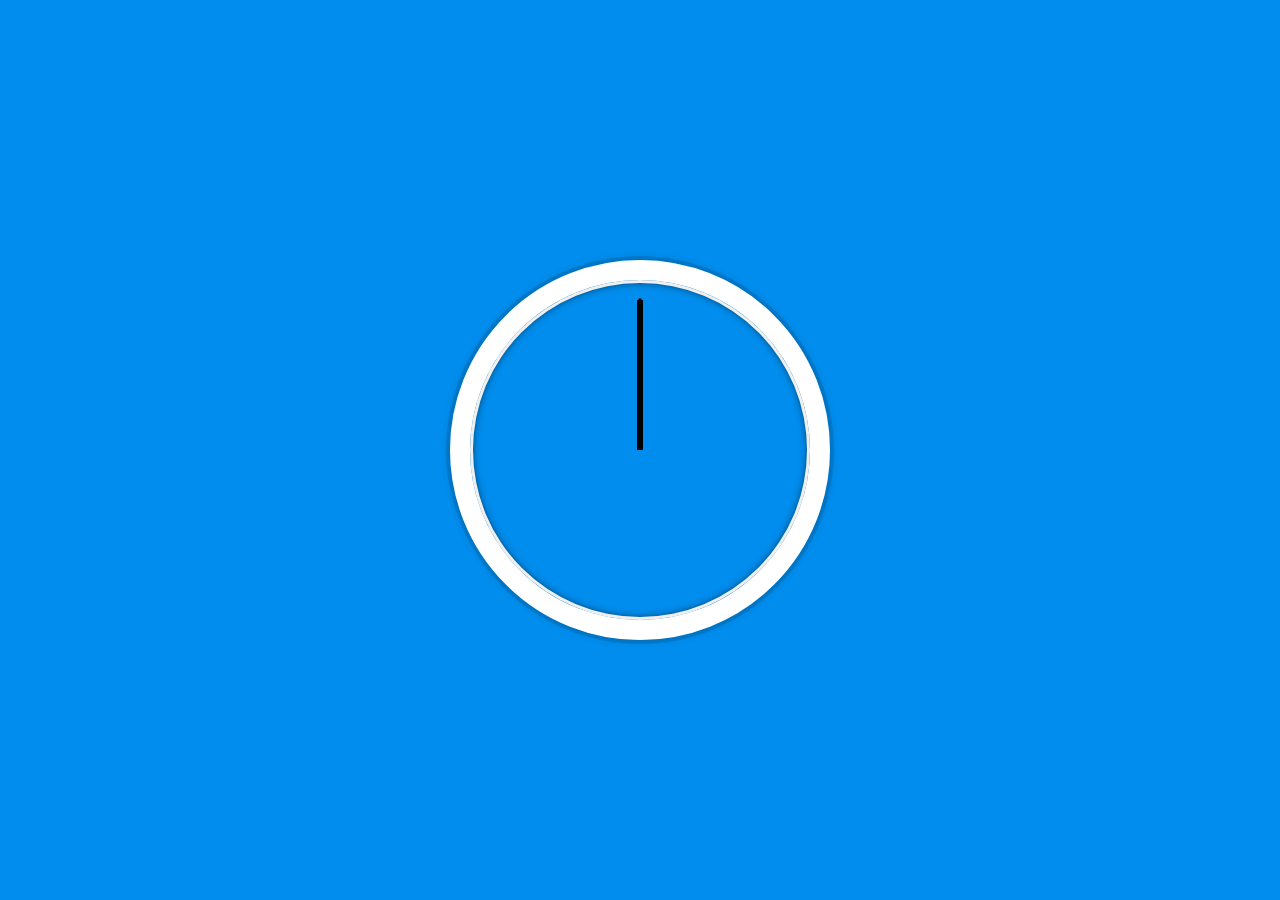
<file: 02_CSS_+_JS_Clock/index.html>
<!DOCTYPE html>
<html lang="en">
<head>
  <meta charset="UTF-8">
  <link rel="stylesheet" href="styles.css">
  <title>JS + CSS Clock</title>
</head>
<body>

    <div class="clock">
      <div class="clock-face">
        <div class="hand hour-hand"></div>
        <div class="hand min-hand"></div>
        <div class="hand second-hand"></div>
      </div>
    </div>

<script src="app.js"></script>

</body>
</html>
</file>
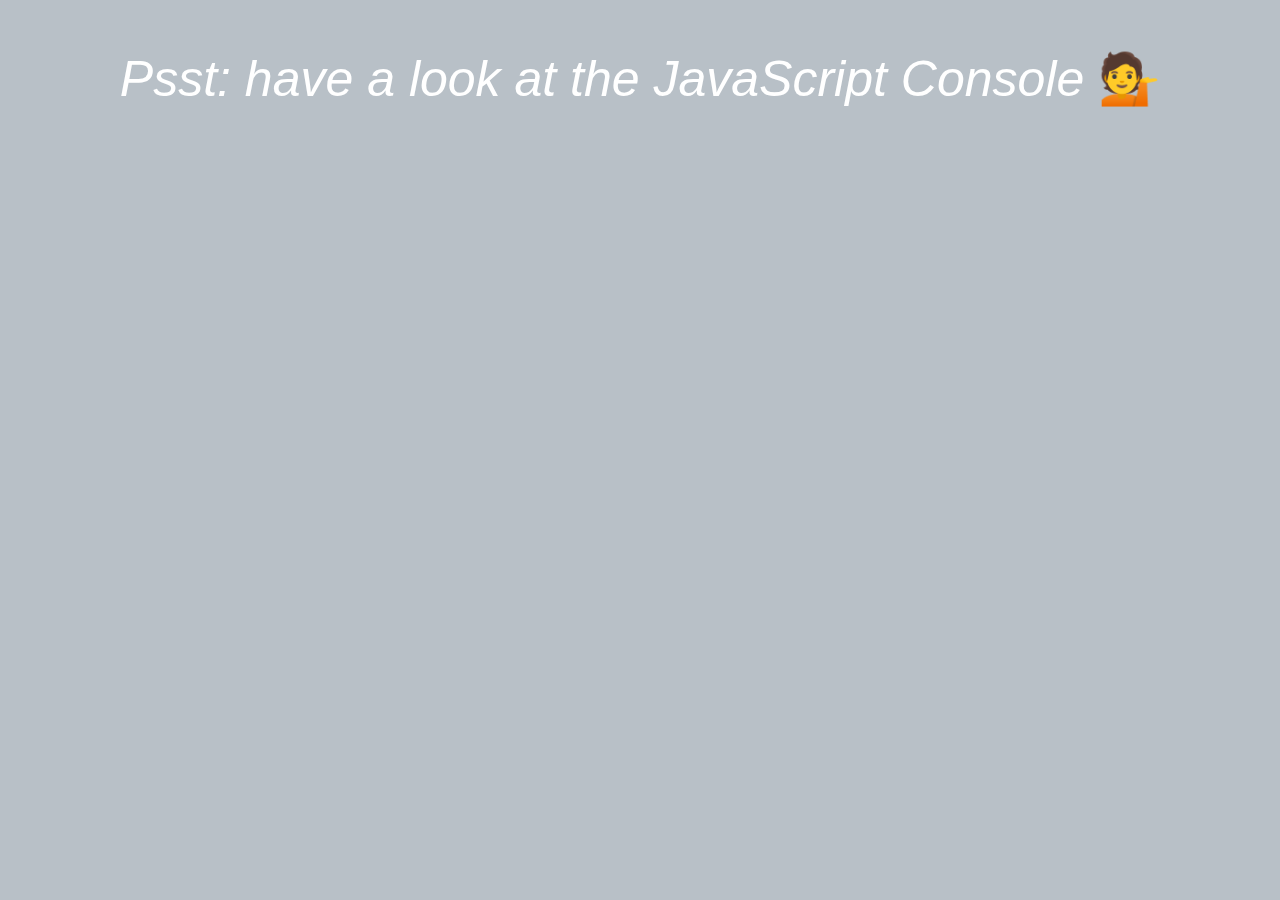
<file: 04_Array_Cardio_Day_1/index.html>
<!DOCTYPE html>
<html lang="en">
<head>
  <meta charset="UTF-8">
  <link rel="stylesheet" href="styles.css">
  <title>Array Cardio 💪</title>
</head>
<body>
  <p><em>Psst: have a look at the JavaScript Console</em> 💁</p>

<script src="app.js"></script>

</body>
</html>
</file>
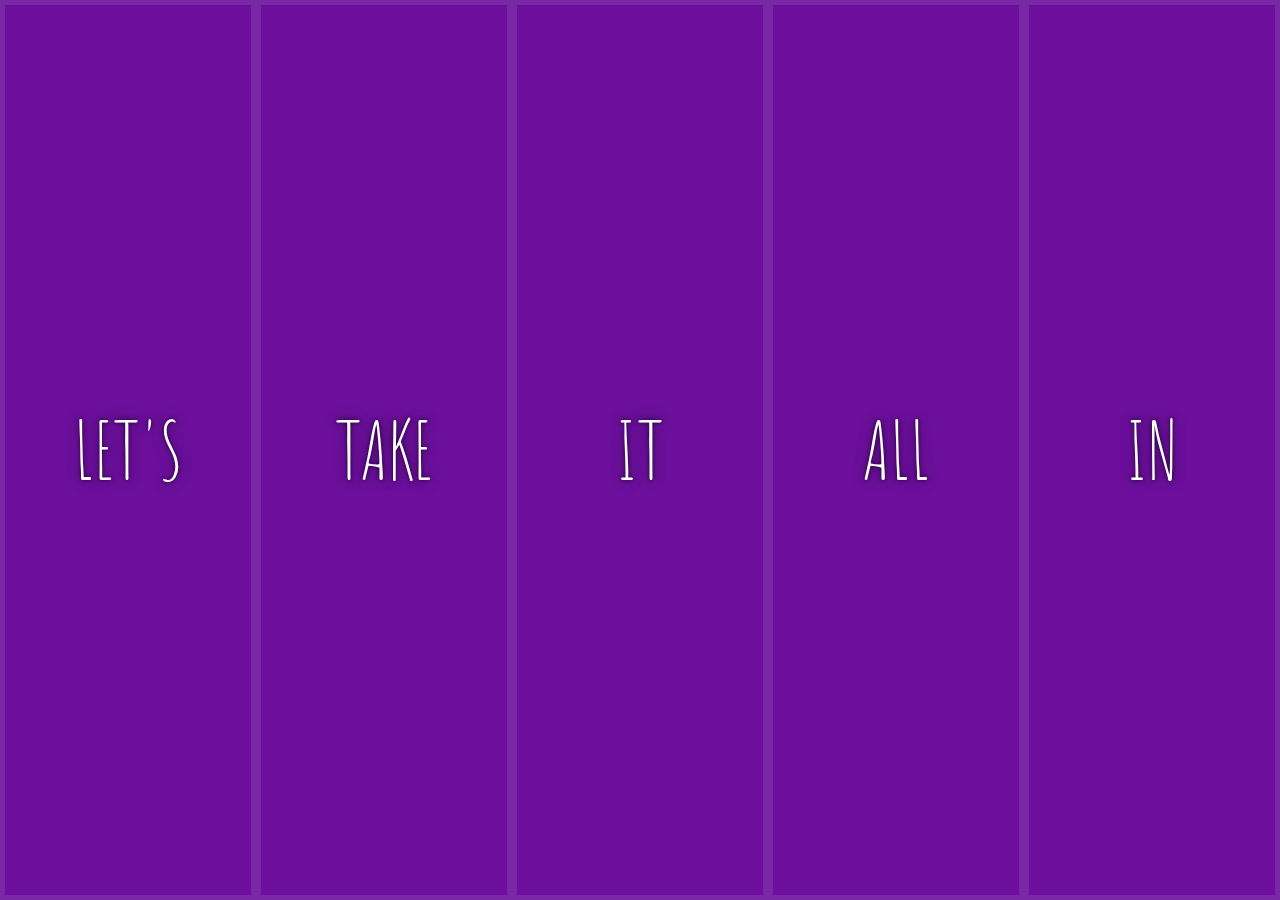
<file: 05_Flex_Panel_Gallery/index.html>
<!DOCTYPE html>
<html lang="en">
<head>
  <meta charset="UTF-8">
  <link rel="stylesheet" href="styles.css">
  <link href='https://fonts.googleapis.com/css?family=Amatic+SC' rel='stylesheet' type='text/css'>

  <title>Flex Panels 💪</title>
</head>
<body>

  <div class="panels">
    <div class="panel panel1">
      <p>Hey</p>
      <p>Let's</p>
      <p>Dance</p>
    </div>
    <div class="panel panel2">
      <p>Give</p>
      <p>Take</p>
      <p>Receive</p>
    </div>
    <div class="panel panel3">
      <p>Experience</p>
      <p>It</p>
      <p>Today</p>
    </div>
    <div class="panel panel4">
      <p>Give</p>
      <p>All</p>
      <p>You can</p>
    </div>
    <div class="panel panel5">
      <p>Life</p>
      <p>In</p>
      <p>Motion</p>
    </div>
  </div>



<script src="app.js"></script>

</body>
</html>
</file>
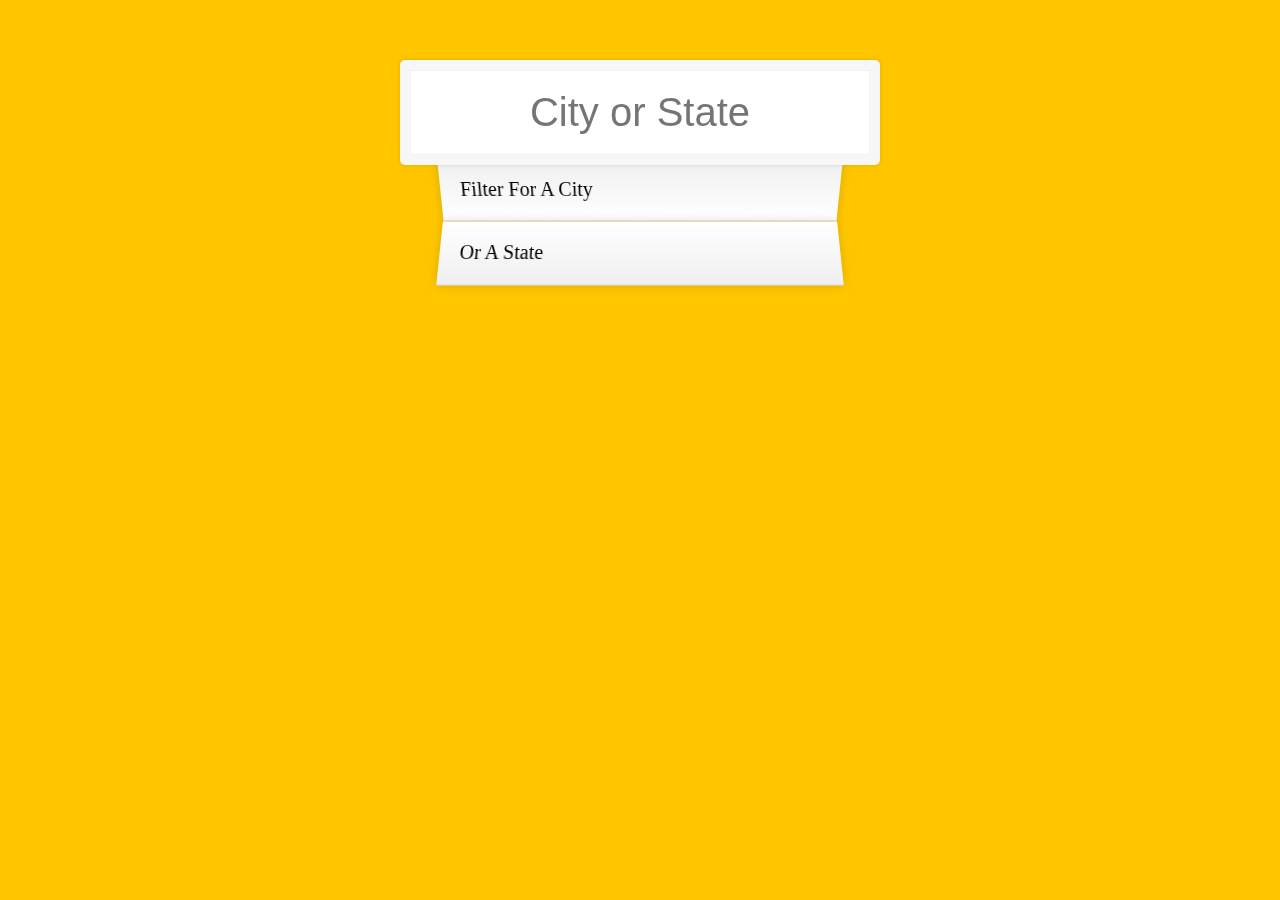
<file: 06_Type_Ahead/index.html>
<!DOCTYPE html>
<html lang="en">
<head>
  <meta charset="UTF-8">
  <title>Type Ahead 👀</title>
  <link rel="stylesheet" href="styles.css">
</head>
<body>

  <form class="search-form">
    <input type="text" class="search" placeholder="City or State">
    <ul class="suggestions">
      <li>Filter for a city</li>
      <li>or a state</li>
    </ul>
  </form>

  <script src="app.js"></script>

</body>
</html>
</file>
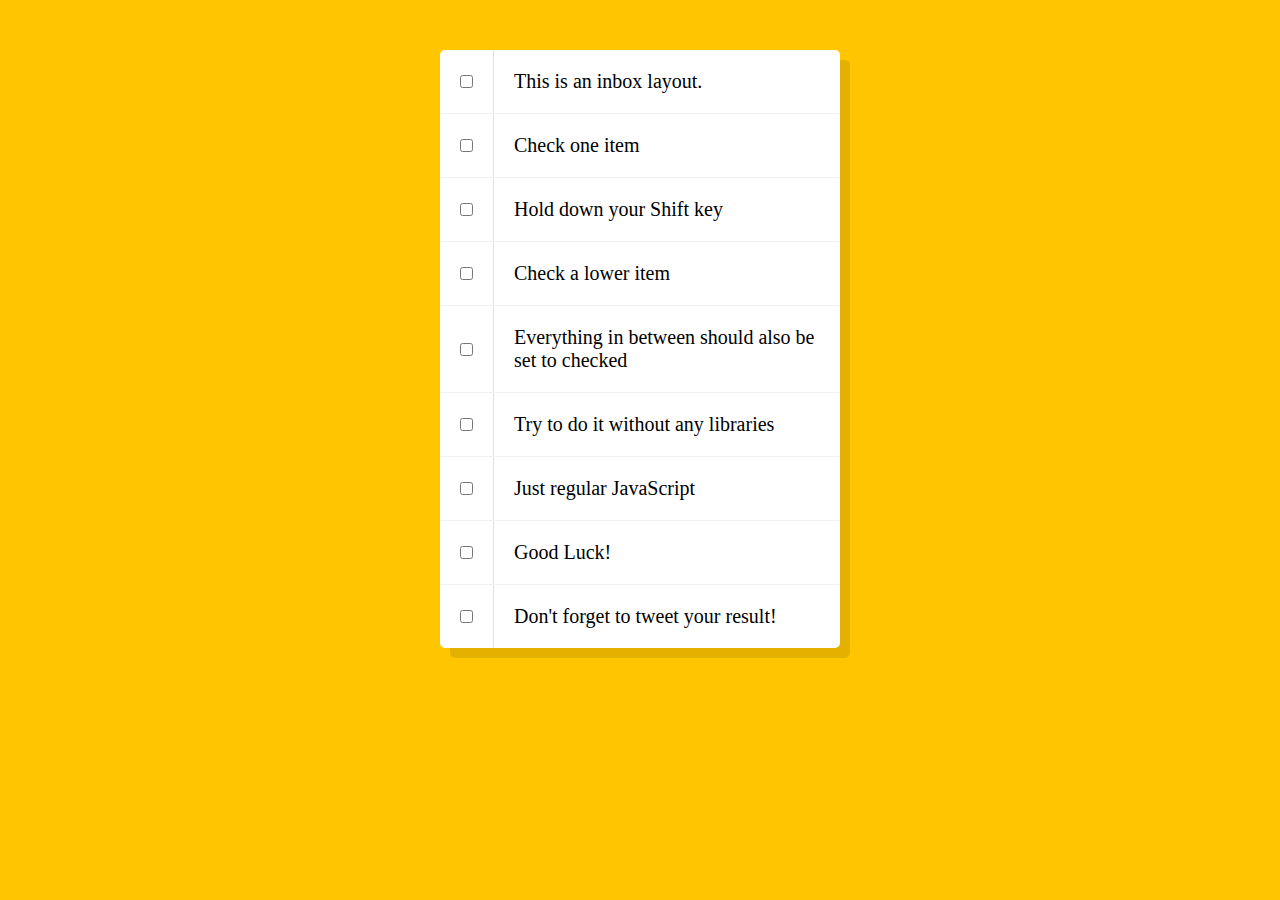
<file: 09_Hold_Shift_to_Check_Multiple_Checkboxes/index.html>
<!DOCTYPE html>
<html lang="en">
<head>
  <meta charset="UTF-8">
  <link rel="stylesheet" href="styles.css">

  <title>Hold Shift to Check Multiple Checkboxes</title>
</head>


<body>

     <!--
   The following is a common layout you would see in an email client.

   When a user clicks a checkbox, holds Shift, and then clicks another checkbox a few rows down, all the checkboxes inbetween those two checkboxes should be checked.

  -->
  <div class="inbox">
    <div class="item">
      <input type="checkbox">
      <p>This is an inbox layout.</p>
    </div>
    <div class="item">
      <input type="checkbox">
      <p>Check one item</p>
    </div>
    <div class="item">
      <input type="checkbox">
      <p>Hold down your Shift key</p>
    </div>
    <div class="item">
      <input type="checkbox">
      <p>Check a lower item</p>
    </div>
    <div class="item">
      <input type="checkbox">
      <p>Everything in between should also be set to checked</p>
    </div>
    <div class="item">
      <input type="checkbox">
      <p>Try to do it without any libraries</p>
    </div>
    <div class="item">
      <input type="checkbox">
      <p>Just regular JavaScript</p>
    </div>
    <div class="item">
      <input type="checkbox">
      <p>Good Luck!</p>
    </div>
    <div class="item">
      <input type="checkbox">
      <p>Don't forget to tweet your result!</p>
    </div>
  </div>


<script src="app.js"></script>

</body>
</html>
</file>
<file: 02_CSS_+_JS_Clock/styles.css>
html {
  background: #018DED url(https://unsplash.it/1500/1000?image=881&blur=5);
  background-size: cover;
  font-family: 'helvetica neue';
  text-align: center;
  font-size: 10px;
}

body {
  margin: 0;
  font-size: 2rem;
  display: flex;
  flex: 1;
  min-height: 100vh;
  align-items: center;
}

.clock {
  width: 30rem;
  height: 30rem;
  border: 20px solid white;
  border-radius: 50%;
  margin: 50px auto;
  position: relative;
  padding: 2rem;
  box-shadow:
    0 0 0 4px rgba(0,0,0,0.1),
    inset 0 0 0 3px #EFEFEF,
    inset 0 0 10px black,
    0 0 10px rgba(0,0,0,0.2);
}

.clock-face {
  position: relative;
  width: 100%;
  height: 100%;
  transform: translateY(-3px); /* account for the height of the clock hands */
}

.hand {
  width: 50%;
  height: 6px;
  background: black;
  position: absolute;
  top: 50%;
  transform-origin: 100%;
  transform: rotate(90deg);
  transition: all 0.05s;
  transition-timing-function: cubic-bezier(0.1, 2.7, 0.58, 1);
}

.hour-hand{
  width: 35%;
  right: 50%;
}
.min-hand{
  width: 50%;
  
}
.second-hand{
  width: 50%;
  height: 3px;

}
</file>
<file: 04_Array_Cardio_Day_1/styles.css>
/*
      misc styles, nothing to do with CSS variables
    */

    :root {
      --base: #ffc600;
      --spacing: 10px;
      --blur: 0px;
      --corners: 10px;
    }

    img {
      padding: var(--spacing);
      background: var(--base);
      border-radius: var(--corners);
      filter: blur(var(--blur));
    }

    .hl {
      color: var(--base)
    }

    body {
      text-align: center;
      background: #1935494f;
      color: white;
      font-family: 'helvetica neue', sans-serif;
      font-weight: 100;
      font-size: 50px;
    }

    .controls {
      margin-bottom: 50px;
    }

    input {
      width: 100px;
    }
</file>
<file: 05_Flex_Panel_Gallery/styles.css>
html {
  box-sizing: border-box;
  background: #ffc600;
  font-family: 'helvetica neue';
  font-size: 20px;
  font-weight: 200;
}

body {
  margin: 0;
}

*,
*:before,
*:after {
  box-sizing: inherit;
}

.panels {
  min-height: 100vh;
  overflow: hidden;
  display: flex;
}

.panel {
  background: #6b0f9c;
  box-shadow: inset 0 0 0 5px rgba(255, 255, 255, 0.1);
  color: white;
  text-align: center;
  align-items: center;
  /* Safari transitionend event.propertyName === flex */
  /* Chrome + FF transitionend event.propertyName === flex-grow */
  transition: font-size 0.7s cubic-bezier(0.61, -0.19, 0.7, -0.11),
    flex 0.7s cubic-bezier(0.61, -0.19, 0.7, -0.11), background 0.2s;
  font-size: 20px;
  background-size: cover;
  background-position: center;
  /* envenly distribute panels: */
  flex: 1;

  justify-content: center;
  align-items: center;
  display: flex;
  flex-direction: column;
}

.panel1 {
  background-image: url(https://source.unsplash.com/gYl-UtwNg_I/1500x1500);
}
.panel2 {
  background-image: url(https://source.unsplash.com/rFKUFzjPYiQ/1500x1500);
}
.panel3 {
  background-image: url(https://images.unsplash.com/photo-1465188162913-8fb5709d6d57?ixlib=rb-0.3.5&q=80&fm=jpg&crop=faces&cs=tinysrgb&w=1500&h=1500&fit=crop&s=967e8a713a4e395260793fc8c802901d);
}
.panel4 {
  background-image: url(https://source.unsplash.com/ITjiVXcwVng/1500x1500);
}
.panel5 {
  background-image: url(https://source.unsplash.com/3MNzGlQM7qs/1500x1500);
}

/* Flex Children */
.panel > * {
  margin: 0;
  width: 100%;
  transition: transform 0.5s;

  flex: 1 0 auto;
  display: flex;
  justify-content: center;
  align-items: center;
}

/* hide top and bottom text */
.panel > *:first-child {
  transform: translateY(-100%);
}
.panel.open-active > *:first-child {
  transform: translateY(0);
}

.panel > *:last-child {
  transform: translateY(100%);
}
.panel.open-active > *:last-child {
  transform: translateY(0);
}

.panel p {
  text-transform: uppercase;
  font-family: 'Amatic SC', cursive;
  text-shadow: 0 0 4px rgba(0, 0, 0, 0.72), 0 0 14px rgba(0, 0, 0, 0.45);
  font-size: 2em;
}

.panel p:nth-child(2) {
  font-size: 4em;
}

.panel.open {
  font-size: 40px;
  flex: 5 ;
}
</file>
<file: 06_Type_Ahead/styles.css>
html {
  box-sizing: border-box;
  background: #ffc600;
  font-family: 'helvetica neue';
  font-size: 20px;
  font-weight: 200;
}

*, *:before, *:after {
  box-sizing: inherit;
}

input {
  width: 100%;
  padding: 20px;
}

.search-form {
  max-width: 400px;
  margin: 50px auto;
}

input.search {
  margin: 0;
  text-align: center;
  outline: 0;
  border: 10px solid #F7F7F7;
  width: 120%;
  left: -10%;
  position: relative;
  top: 10px;
  z-index: 2;
  border-radius: 5px;
  font-size: 40px;
  box-shadow: 0 0 5px rgba(0, 0, 0, 0.12), inset 0 0 2px rgba(0, 0, 0, 0.19);
}

.suggestions {
  margin: 0;
  padding: 0;
  position: relative;
  /*perspective: 20px;*/
}

.suggestions li {
  background: white;
  list-style: none;
  border-bottom: 1px solid #D8D8D8;
  box-shadow: 0 0 10px rgba(0, 0, 0, 0.14);
  margin: 0;
  padding: 20px;
  transition: background 0.2s;
  display: flex;
  justify-content: space-between;
  text-transform: capitalize;
}

.suggestions li:nth-child(even) {
  transform: perspective(100px) rotateX(3deg) translateY(2px) scale(1.001);
  background: linear-gradient(to bottom,  #ffffff 0%,#EFEFEF 100%);
}

.suggestions li:nth-child(odd) {
  transform: perspective(100px) rotateX(-3deg) translateY(3px);
  background: linear-gradient(to top,  #ffffff 0%,#EFEFEF 100%);
}

span.population {
  font-size: 15px;
}

.hl {
  background: #ffc600;
}
</file>
<file: 09_Hold_Shift_to_Check_Multiple_Checkboxes/styles.css>
html {
  font-family: sans-serif;
  background: #ffc600;
}

.inbox {
  max-width: 400px;
  margin: 50px auto;
  background: white;
  border-radius: 5px;
  box-shadow: 10px 10px 0 rgba(0,0,0,0.1);
}

.item {
  display: flex;
  align-items: center;
  border-bottom: 1px solid #F1F1F1;
}

.item:last-child {
  border-bottom: 0;
}

input:checked + p {
  background: #F9F9F9;
  text-decoration: line-through;
}

input[type="checkbox"] {
  margin: 20px;
}

p {
  margin: 0;
  padding: 20px;
  transition: background 0.2s;
  flex: 1;
  font-family:'helvetica neue';
  font-size: 20px;
  font-weight: 200;
  border-left: 1px solid #D1E2FF;
}
</file>
